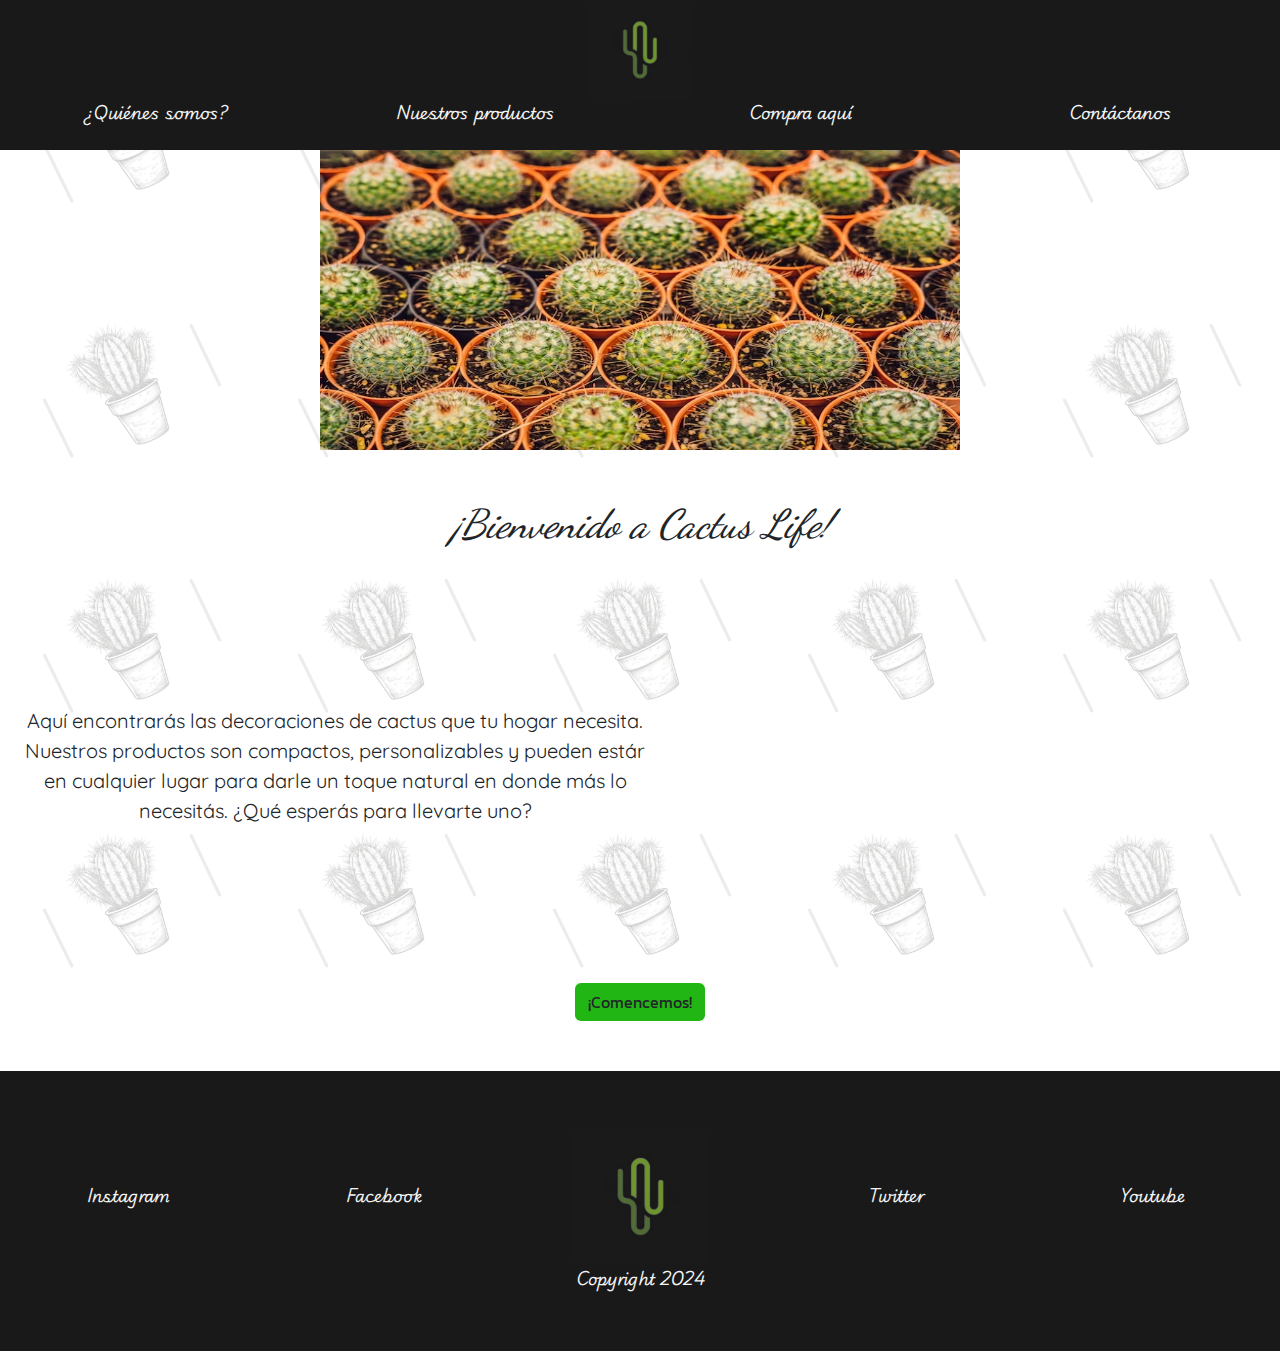
<file: index.html>
<!DOCTYPE html>
<html lang="en">

<head>
    <meta charset="UTF-8">
    <meta name="viewport" content="width=device-width, initial-scale=1.0">
    <!-- meta etiquetas -->
    <meta name="description"
        content="Descubre la mejor selección de cactus en nuestra tienda online. Variedad de especies, tamaños y consejos de cuidado para tu hogar o jardín. ¡Compra ahora y disfruta de la belleza única de los cactus!">
    <meta name="keywords"
        content="cactus, plantas suculentas, tienda de cactus, jardinería, decoración con cactus, suculentas, cactus de interior">
    <link href="https://cdn.jsdelivr.net/npm/bootstrap@5.3.3/dist/css/bootstrap.min.css" rel="stylesheet"
        integrity="sha384-QWTKZyjpPEjISv5WaRU9OFeRpok6YctnYmDr5pNlyT2bRjXh0JMhjY6hW+ALEwIH" crossorigin="anonymous">
    <!-- fuentes google fonts -->
    <link rel="preconnect" href="https://fonts.googleapis.com">
    <link rel="preconnect" href="https://fonts.gstatic.com" crossorigin>
    <link href="https://fonts.googleapis.com/css2?family=Dancing+Script:wght@400..700&display=swap" rel="stylesheet">

    <link rel="preconnect" href="https://fonts.googleapis.com">
    <link rel="preconnect" href="https://fonts.gstatic.com" crossorigin>
    <link
        href="https://fonts.googleapis.com/css2?family=Dancing+Script:wght@400..700&family=Quicksand:wght@300..700&display=swap"
        rel="stylesheet">

    <link rel="preconnect" href="https://fonts.googleapis.com">
    <link rel="preconnect" href="https://fonts.gstatic.com" crossorigin>
    <link
        href="https://fonts.googleapis.com/css2?family=Dancing+Script:wght@400..700&family=Kanit:ital,wght@0,100;0,200;0,300;0,400;0,500;0,600;0,700;0,800;0,900;1,100;1,200;1,300;1,400;1,500;1,600;1,700;1,800;1,900&family=Quicksand:wght@300..700&family=Teko:wght@300..700&display=swap"
        rel="stylesheet">

    <link rel="preconnect" href="https://fonts.googleapis.com">
    <link rel="preconnect" href="https://fonts.gstatic.com" crossorigin>
    <link href="https://fonts.googleapis.com/css2?family=Playwrite+IS:wght@100..400&display=swap" rel="stylesheet">

    <!---->
    <link rel="stylesheet" href="./CSS/styles.css">
    <link rel="shortcut icon" href="./media/favicon-cactus-logo.ico" type="image/x-icon">
    <title>Cactus Life</title>
</head>

<body>

    <header>

        <div class="nav-logo-container">
            <img src="./media/cactus-logo.jpg" alt="cactus logo">
        </div>

        <nav>

            <div class="nav-order">

                <div class="nav-mobile">

                    <div class="link-container">
                        <a class="link" href="./pages/quienes-somos.html">¿Quiénes somos?</a>
                    </div>

                    <div class="link-container">
                        <a class="link" href="./pages/nuestros-productos.html">Nuestros productos</a>
                    </div>

                </div>

                <div class="nav-mobile">

                    <div class="link-container">
                        <a class="link" href="./pages/comprar.html">Compra aquí</a>
                    </div>

                    <div class="link-container">
                        <a class="link" href="./pages/asistencia.html">Contáctanos</a>
                    </div>

                </div>

            </div>

        </nav>

    </header>

    <main>

        <div class="imagen-titulo-contenedor">
            <img class="imagen-titulo" src="./media/cactus-background.jpg" alt="Varias macetas de cactus pequeños">
        </div>

        <h1 class="title">
            ¡Bienvenido a Cactus Life!
        </h1>

        <section class="page-1-order">

            <div class="text-with-media">
                Aquí encontrarás las decoraciones de cactus que tu hogar necesita. Nuestros productos son compactos,
                personalizables y pueden estár en cualquier lugar para darle un toque natural en donde más lo necesitás.
                ¿Qué esperás para llevarte uno?
            </div>

            <iframe class="videos" width="560" height="315"
                src="https://www.youtube.com/embed/GvUPfa5ovFM?si=stp1wvCnSsqWJQJ_" title="YouTube video player"
                frameborder="0"
                allow="accelerometer; autoplay; clipboard-write; encrypted-media; gyroscope; picture-in-picture; web-share"
                referrerpolicy="strict-origin-when-cross-origin" allowfullscreen></iframe>

        </section>

        <div class="button">
            <a href="./pages/quienes-somos.html">
                <button type="submit" class="btn color-boton">¡Comencemos!</button>
            </a>
        </div>

    </main>

    <footer>

        <div class="footer-order">

            <div class="footer-item-1">
                <a class="link" href="https://www.instagram.com/accounts/login/">Instagram</a>
            </div>

            <div class="footer-item-2">
                <a class="link" href="https://www.facebook.com/login/">Facebook</a>
            </div>

            <div class="footer-item-3">
                <img class="footer-image" src="./media/cactus-logo.jpg" alt="cactus logo">
            </div>

            <div class="footer-item-4">
                <a class="link" href="https://twitter.com/">Twitter</a>
            </div>

            <div class="footer-item-5">
                <a class="link" href="https://www.youtube.com/">Youtube</a>
            </div>

            <div class="footer-text-container">
                <p class="footer-text">Copyright 2024</p>
            </div>

        </div>

    </footer>

    <script src="https://cdn.jsdelivr.net/npm/bootstrap@5.3.3/dist/js/bootstrap.bundle.min.js"
        integrity="sha384-YvpcrYf0tY3lHB60NNkmXc5s9fDVZLESaAA55NDzOxhy9GkcIdslK1eN7N6jIeHz"
        crossorigin="anonymous"></script>
</body>

</html>
</file>
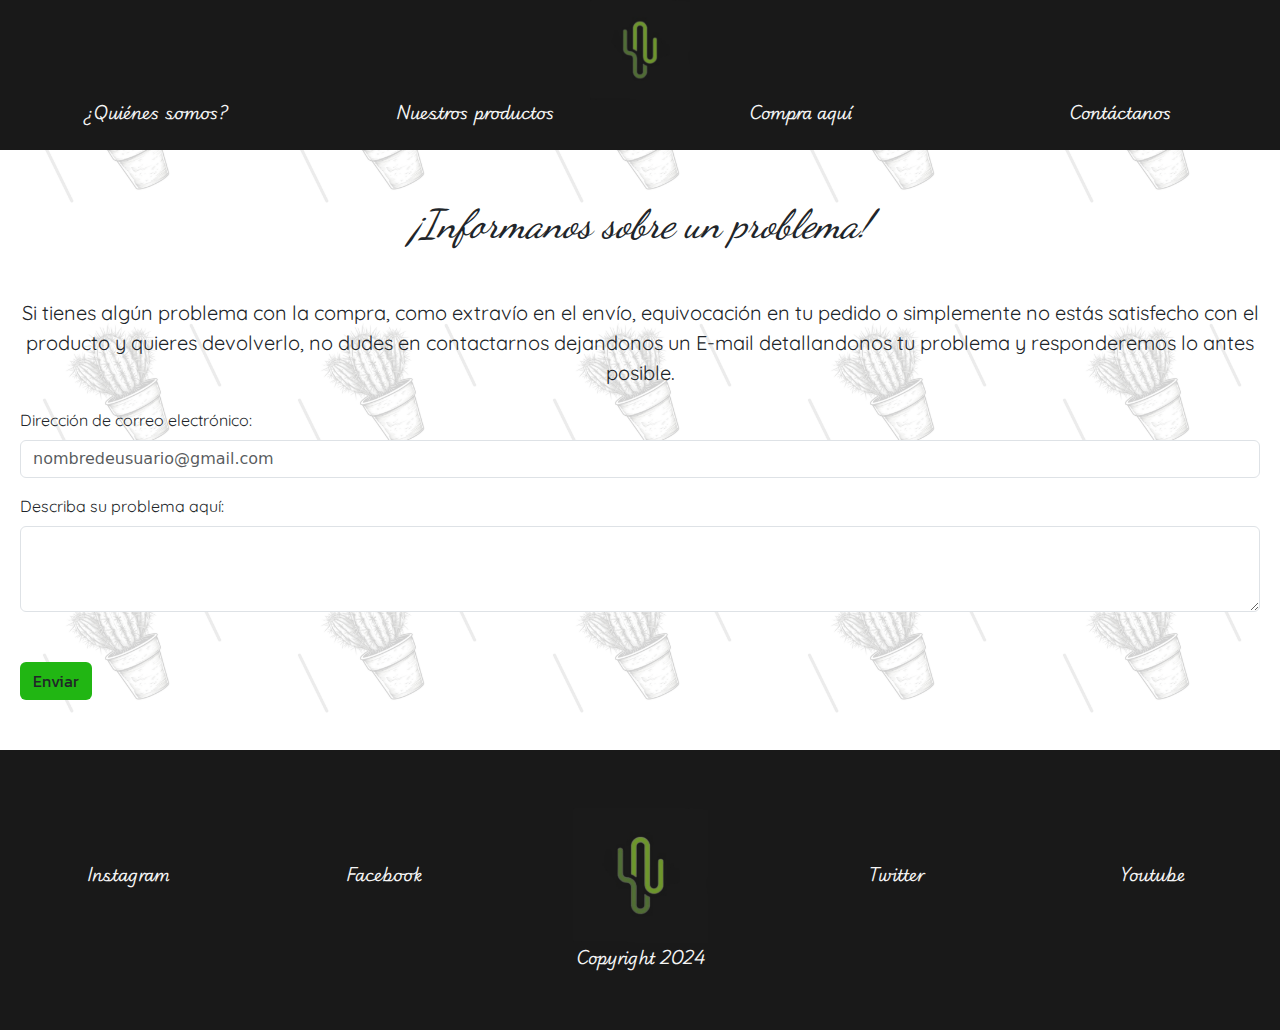
<file: pages/asistencia.html>
<!DOCTYPE html>
<html lang="en">

<head>
    <meta charset="UTF-8">
    <meta name="viewport" content="width=device-width, initial-scale=1.0">
    <!-- meta etiquetas -->
    <meta name="description"
        content="Encuentra aquí la asistencia que necesitas para resolver problemas relacionados con tus compras. Nuestro equipo está listo para ayudarte a solucionar cualquier inconveniente que puedas tener. Obtén soporte rápido y eficiente para asegurarte de tener una experiencia de compra excelente.">
    <meta name="keywords"
        content="asistencia al cliente, soporte de ventas, comunicación con vendedores, resolver problemas de compra, atención al cliente en línea, ayuda para usuarios, servicio postventa, solución de problemas de compra">
    <link href="https://cdn.jsdelivr.net/npm/bootstrap@5.3.3/dist/css/bootstrap.min.css" rel="stylesheet"
        integrity="sha384-QWTKZyjpPEjISv5WaRU9OFeRpok6YctnYmDr5pNlyT2bRjXh0JMhjY6hW+ALEwIH" crossorigin="anonymous">
    <!-- fuentes google fonts -->
    <link rel="preconnect" href="https://fonts.googleapis.com">
    <link rel="preconnect" href="https://fonts.gstatic.com" crossorigin>
    <link href="https://fonts.googleapis.com/css2?family=Dancing+Script:wght@400..700&display=swap" rel="stylesheet">

    <link rel="preconnect" href="https://fonts.googleapis.com">
    <link rel="preconnect" href="https://fonts.gstatic.com" crossorigin>
    <link
        href="https://fonts.googleapis.com/css2?family=Dancing+Script:wght@400..700&family=Quicksand:wght@300..700&display=swap"
        rel="stylesheet">

    <link rel="preconnect" href="https://fonts.googleapis.com">
    <link rel="preconnect" href="https://fonts.gstatic.com" crossorigin>
    <link
        href="https://fonts.googleapis.com/css2?family=Dancing+Script:wght@400..700&family=Kanit:ital,wght@0,100;0,200;0,300;0,400;0,500;0,600;0,700;0,800;0,900;1,100;1,200;1,300;1,400;1,500;1,600;1,700;1,800;1,900&family=Quicksand:wght@300..700&family=Teko:wght@300..700&display=swap"
        rel="stylesheet">
    <link rel="preconnect" href="https://fonts.googleapis.com">
    <link rel="preconnect" href="https://fonts.gstatic.com" crossorigin>
    <link href="https://fonts.googleapis.com/css2?family=Playwrite+IS:wght@100..400&display=swap" rel="stylesheet">

    <!---->
    <link rel="stylesheet" href="../CSS/styles.css">
    <link rel="shortcut icon" href="../media/favicon-cactus-logo.ico" type="image/x-icon">
    <title>Cactus Life | Contáctanos</title>
</head>

<body>

    <header>

        <div class="nav-logo-container">
            <a href="../index.html">
                <img class="nav-logo" src="../media/cactus-logo.jpg" alt="cactus logo">
            </a>
        </div>

        <nav>

            <div class="nav-order">

                <div class="nav-mobile">

                    <div class="link-container">
                        <a class="link" href="./quienes-somos.html">¿Quiénes somos?</a>
                    </div>

                    <div class="link-container">
                        <a class="link" href="./nuestros-productos.html">Nuestros productos</a>
                    </div>

                </div>

                <div class="nav-mobile">

                    <div class="link-container">
                        <a class="link" href="./comprar.html">Compra aquí</a>
                    </div>

                    <div class="link-container">
                        <a class="link" href="#">Contáctanos</a>
                    </div>

                </div>

            </div>

        </nav>

    </header>

    <main>

        <section>
            <h1 class="title">¡Informanos sobre un problema!</h1>

            <div class="texto-asistencia-contenedor">
                <p class="texto-asistencia">
                    Si tienes algún problema con la compra, como extravío en el envío, equivocación en tu pedido o
                    simplemente no estás satisfecho con el producto y quieres devolverlo, no dudes en contactarnos
                    dejandonos un E-mail detallandonos tu problema y responderemos lo antes posible.
                </p>
            </div>

            <div class="mb-3 formulario-margenes">
                <label for="exampleFormControlInput1" class="form-label texto-formulario">Dirección de correo
                    electrónico:</label>
                <input type="email" class="form-control" id="exampleFormControlInput1"
                    placeholder="nombredeusuario@gmail.com">
            </div>
            <div class="mb-3 formulario-margenes">
                <label for="exampleFormControlTextarea1" class="form-label texto-formulario">Describa su problema
                    aquí:</label>
                <textarea class="form-control" id="exampleFormControlTextarea1" rows="3"></textarea>
                <button type="submit" class="btn button color-boton">Enviar</button>
            </div>

        </section>

    </main>

    <footer>

        <div class="footer-order">

            <div class="footer-item-1">
                <a class="link" href="https://www.instagram.com/accounts/login/">Instagram</a>
            </div>

            <div class="footer-item-2">
                <a class="link" href="https://www.facebook.com/login/">Facebook</a>
            </div>

            <div class="footer-item-3">
                <img class="footer-image" src="../media/cactus-logo.jpg" alt="cactus logo">
            </div>

            <div class="footer-item-4">
                <a class="link" href="https://twitter.com/">Twitter</a>
            </div>

            <div class="footer-item-5">
                <a class="link" href="https://www.youtube.com/">Youtube</a>
            </div>

            <div class="footer-text-container">
                <p class="footer-text">Copyright 2024</p>
            </div>

        </div>

    </footer>

    <script src="https://cdn.jsdelivr.net/npm/bootstrap@5.3.3/dist/js/bootstrap.bundle.min.js"
        integrity="sha384-YvpcrYf0tY3lHB60NNkmXc5s9fDVZLESaAA55NDzOxhy9GkcIdslK1eN7N6jIeHz"
        crossorigin="anonymous"></script>
</body>

</html>
</file>
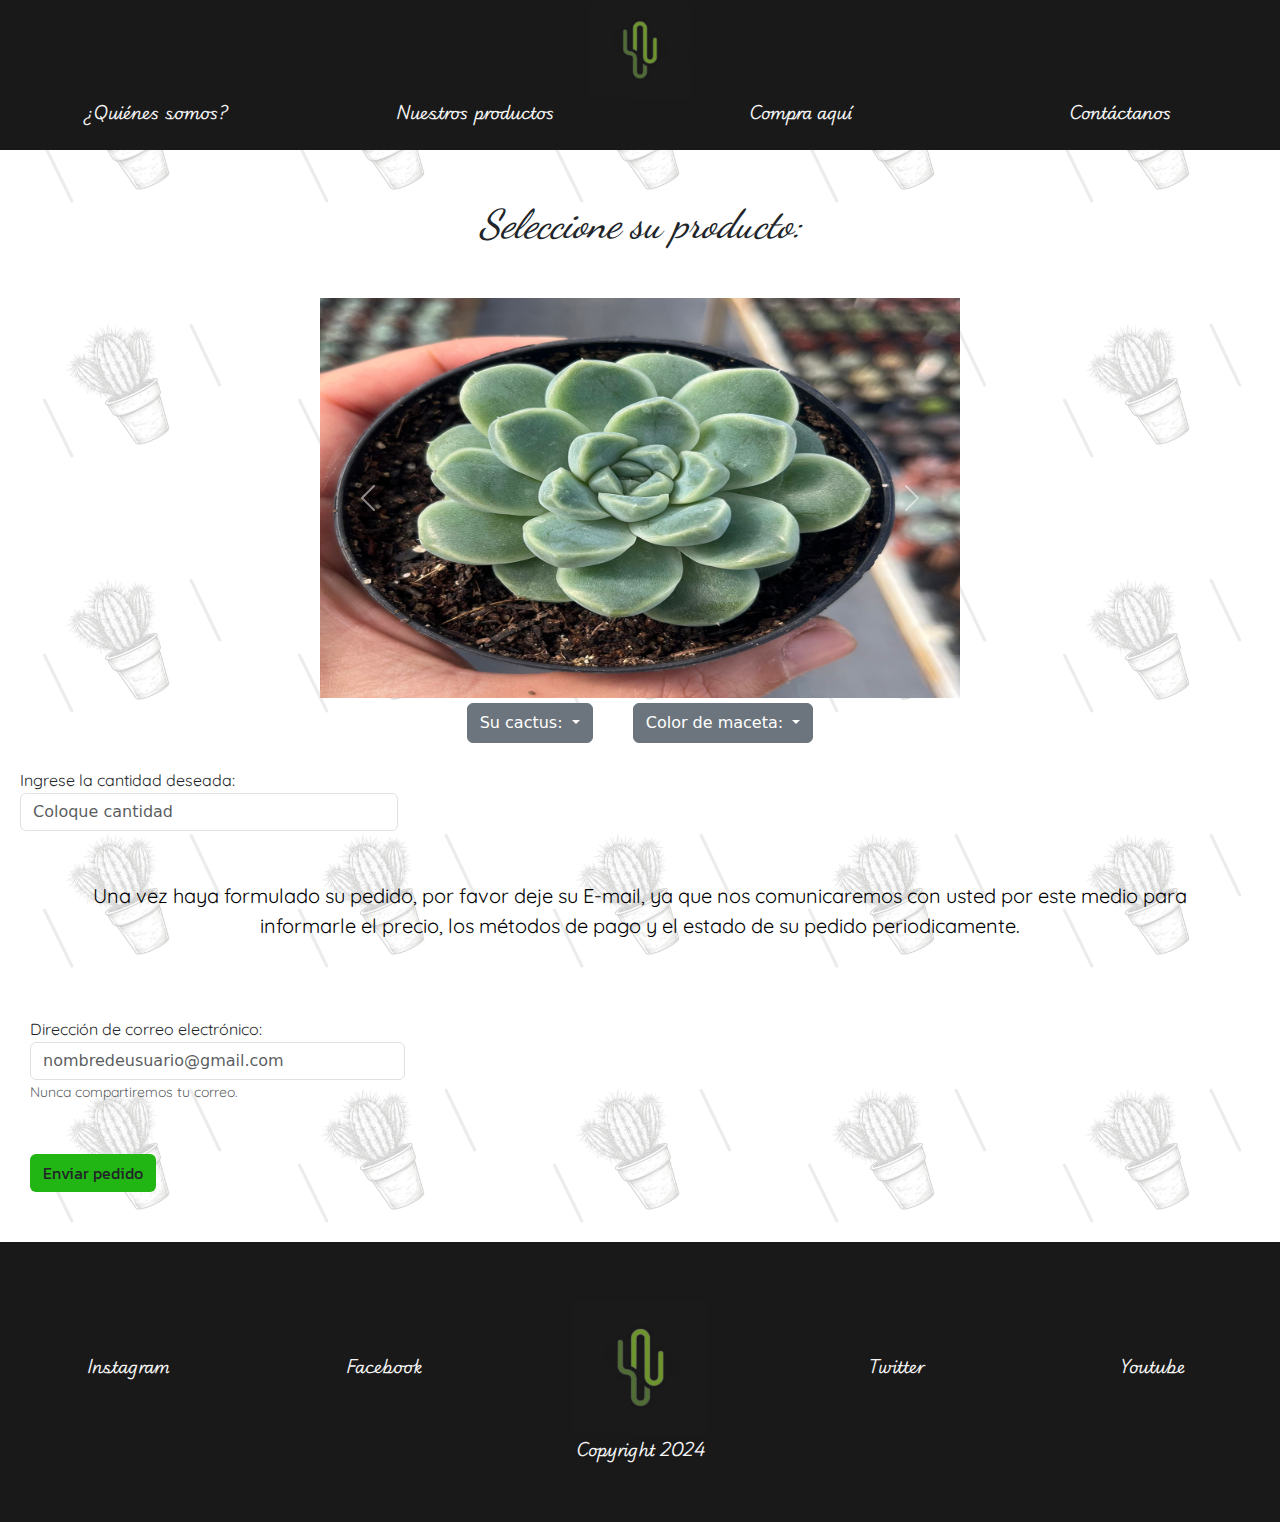
<file: pages/comprar.html>
<!DOCTYPE html>
<html lang="en">

<head>
  <meta charset="UTF-8">
  <meta name="viewport" content="width=device-width, initial-scale=1.0">
  <!-- meta etiquetas -->
  <meta name="description"
    content="Descubre nuestra tienda online especializada en la venta de cactus. Explora nuestra selección de cactus de interior disponibles para comprar. Encuentra el cactus perfecto para tu espacio y aprende cómo cuidarlo adecuadamente para tu hogar o jardín.">
  <meta name="keywords"
    content="comprar cactus, cactus en venta, comprar cactus online, variedades de cactus, cactus decorativos, cactus de interior">
  <link href="https://cdn.jsdelivr.net/npm/bootstrap@5.3.3/dist/css/bootstrap.min.css" rel="stylesheet"
    integrity="sha384-QWTKZyjpPEjISv5WaRU9OFeRpok6YctnYmDr5pNlyT2bRjXh0JMhjY6hW+ALEwIH" crossorigin="anonymous">
  <!-- fuentes google fonts -->
  <link rel="preconnect" href="https://fonts.googleapis.com">
  <link rel="preconnect" href="https://fonts.gstatic.com" crossorigin>
  <link href="https://fonts.googleapis.com/css2?family=Dancing+Script:wght@400..700&display=swap" rel="stylesheet">

  <link rel="preconnect" href="https://fonts.googleapis.com">
  <link rel="preconnect" href="https://fonts.gstatic.com" crossorigin>
  <link
    href="https://fonts.googleapis.com/css2?family=Dancing+Script:wght@400..700&family=Quicksand:wght@300..700&display=swap"
    rel="stylesheet">

  <link rel="preconnect" href="https://fonts.googleapis.com">
  <link rel="preconnect" href="https://fonts.gstatic.com" crossorigin>
  <link
    href="https://fonts.googleapis.com/css2?family=Dancing+Script:wght@400..700&family=Kanit:ital,wght@0,100;0,200;0,300;0,400;0,500;0,600;0,700;0,800;0,900;1,100;1,200;1,300;1,400;1,500;1,600;1,700;1,800;1,900&family=Quicksand:wght@300..700&family=Teko:wght@300..700&display=swap"
    rel="stylesheet">
  <link rel="preconnect" href="https://fonts.googleapis.com">
  <link rel="preconnect" href="https://fonts.gstatic.com" crossorigin>
  <link href="https://fonts.googleapis.com/css2?family=Playwrite+IS:wght@100..400&display=swap" rel="stylesheet">

  <!---->
  <link rel="stylesheet" href="../CSS/styles.css">
  <link rel="shortcut icon" href="../media/favicon-cactus-logo.ico" type="image/x-icon">
  <title>Cactus Life | ¡Compra aquí!</title>
</head>

<body>

  <header>

    <div class="nav-logo-container">
      <a href="../index.html">
        <img class="nav-logo" src="../media/cactus-logo.jpg" alt="cactus logo">
      </a>
    </div>

    <nav>

      <div class="nav-order">

        <div class="nav-mobile">

          <div class="link-container">
            <a class="link" href="./quienes-somos.html">¿Quiénes somos?</a>
          </div>

          <div class="link-container">
            <a class="link" href="./nuestros-productos.html">Nuestros productos</a>
          </div>

        </div>

        <div class="nav-mobile">

          <div class="link-container">
            <a class="link" href="#">Compra aquí</a>
          </div>

          <div class="link-container">
            <a class="link" href="./asistencia.html">Contáctanos</a>
          </div>

        </div>

      </div>

    </nav>

  </header>

  <main>

    <h1 class="title">
      Seleccione su producto:
    </h1>

    <!-- carousel -->
    <div class="carousel-centro">

      <div id="carouselExample" class="carousel slide carousel-tamaño-flechas">
        <div class="carousel-inner carousel-tamaño">
          <div class="carousel-item active">
            <img src="../media/venta-1.jpg" class="d-block w-100 imagen-slider" alt="Imagen de Echeveria elegans">
          </div>
          <div class="carousel-item">
            <img src="../media/venta-2.jpg" class="d-block w-100 imagen-slider" alt="Imagen de Ferocactus">
          </div>
          <div class="carousel-item">
            <img src="../media/venta-3.jpg" class="d-block w-100 imagen-slider" alt="Imagen de Lophophora diffusa">
          </div>
          <div class="carousel-item">
            <img src="../media/venta-4.jpg" class="d-block w-100 imagen-slider" alt="Imagen de Schlumbergera truncata">
          </div>
          <div class="carousel-item">
            <img src="../media/venta-5.jpg" class="d-block w-100 imagen-slider" alt="Imagen de Astrophytum">
          </div>
        </div>
        <button class="carousel-control-prev" type="button" data-bs-target="#carouselExample" data-bs-slide="prev">
          <span class="carousel-control-prev-icon" aria-hidden="true"></span>
          <span class="visually-hidden">Previous</span>
        </button>
        <button class="carousel-control-next" type="button" data-bs-target="#carouselExample" data-bs-slide="next">
          <span class="carousel-control-next-icon" aria-hidden="true"></span>
          <span class="visually-hidden">Next</span>
        </button>
      </div>
    </div>
    <!-- -->

    <!-- Botones dropdown -->
    <div class="contenedor-botones">

      <div class="dropdown carousel-boton">
        <button class="btn btn-secondary dropdown-toggle tamaño-botones" type="button" data-bs-toggle="dropdown"
          aria-expanded="false">
          Su cactus:
        </button>
        <ul class="dropdown-menu">
          <li><a class="dropdown-item" href="#">Echeveria elegans</a></li>
          <li><a class="dropdown-item" href="#">Ferocactus</a></li>
          <li><a class="dropdown-item" href="#">Lophophora diffusa</a></li>
          <li><a class="dropdown-item" href="#">Schlumbergera truncata</a></li>
          <li><a class="dropdown-item" href="#">Astrophytum</a></li>
        </ul>
      </div>

      <div class="dropdown carousel-boton">
        <button class="btn btn-secondary dropdown-toggle tamaño-botones" type="button" data-bs-toggle="dropdown"
          aria-expanded="false">
          Color de maceta:
        </button>
        <ul class="dropdown-menu">
          <li><a class="dropdown-item" href="#">Azul</a></li>
          <li><a class="dropdown-item" href="#">Violeta</a></li>
          <li><a class="dropdown-item" href="#">Rojo</a></li>
          <li><a class="dropdown-item" href="#">Naranja</a></li>
          <li><a class="dropdown-item" href="#">Amarillo</a></li>
          <li><a class="dropdown-item" href="#">Negro</a></li>
          <li><a class="dropdown-item" href="#">Blanco</a></li>
        </ul>
      </div>

    </div>
    <!---->

    <!-- colocar un texto, y una entrada de texto para indicar cantidad de productos-->

    <form class="formulario-contenedor">
      <div class="form-group">
        <label for="formGroupExampleInput" class="texto-formulario">Ingrese la cantidad deseada:</label>
        <input type="number" class="form-control formulario-entrada" id="formGroupExampleInput"
          placeholder="Coloque cantidad">
      </div>
    </form>

    <!-- texto para decirle al cliente que nos deje su email y se usará para la comunicación-->
    <div class="text-alone-container">
      <p class="text-alone">
        Una vez haya formulado su pedido, por favor deje su E-mail, ya que nos comunicaremos con usted por este medio
        para informarle el precio, los métodos de pago y el estado de su pedido periodicamente.
      </p>
    </div>

    <!-- entrada de texto para poner email y ponerle un boton de enviar-->
    <form class="formulario-email-contenedor">
      <div class="form-group">
        <label class="texto-formulario" for="exampleInputEmail1">Dirección de correo electrónico:</label>
        <input type="email" class="form-control formulario-entrada" id="exampleInputEmail1" aria-describedby="emailHelp"
          placeholder="nombredeusuario@gmail.com">
        <small id="emailHelp" class="form-text text-muted texto-formulario">Nunca compartiremos tu correo.</small>
      </div>
      <button type="submit" class="btn button color-boton">Enviar pedido</button>
    </form>

  </main>

  <footer>

    <div class="footer-order">

      <div class="footer-item-1">
        <a class="link" href="https://www.instagram.com/accounts/login/">Instagram</a>
      </div>

      <div class="footer-item-2">
        <a class="link" href="https://www.facebook.com/login/">Facebook</a>
      </div>

      <div class="footer-item-3">
        <img class="footer-image" src="../media/cactus-logo.jpg" alt="cactus logo">
      </div>

      <div class="footer-item-4">
        <a class="link" href="https://twitter.com/">Twitter</a>
      </div>

      <div class="footer-item-5">
        <a class="link" href="https://www.youtube.com/">Youtube</a>
      </div>

      <div class="footer-text-container">
        <p class="footer-text">Copyright 2024</p>
      </div>

    </div>

  </footer>

  <script src="https://cdn.jsdelivr.net/npm/bootstrap@5.3.3/dist/js/bootstrap.bundle.min.js"
    integrity="sha384-YvpcrYf0tY3lHB60NNkmXc5s9fDVZLESaAA55NDzOxhy9GkcIdslK1eN7N6jIeHz"
    crossorigin="anonymous"></script>

</body>

</html>
</file>
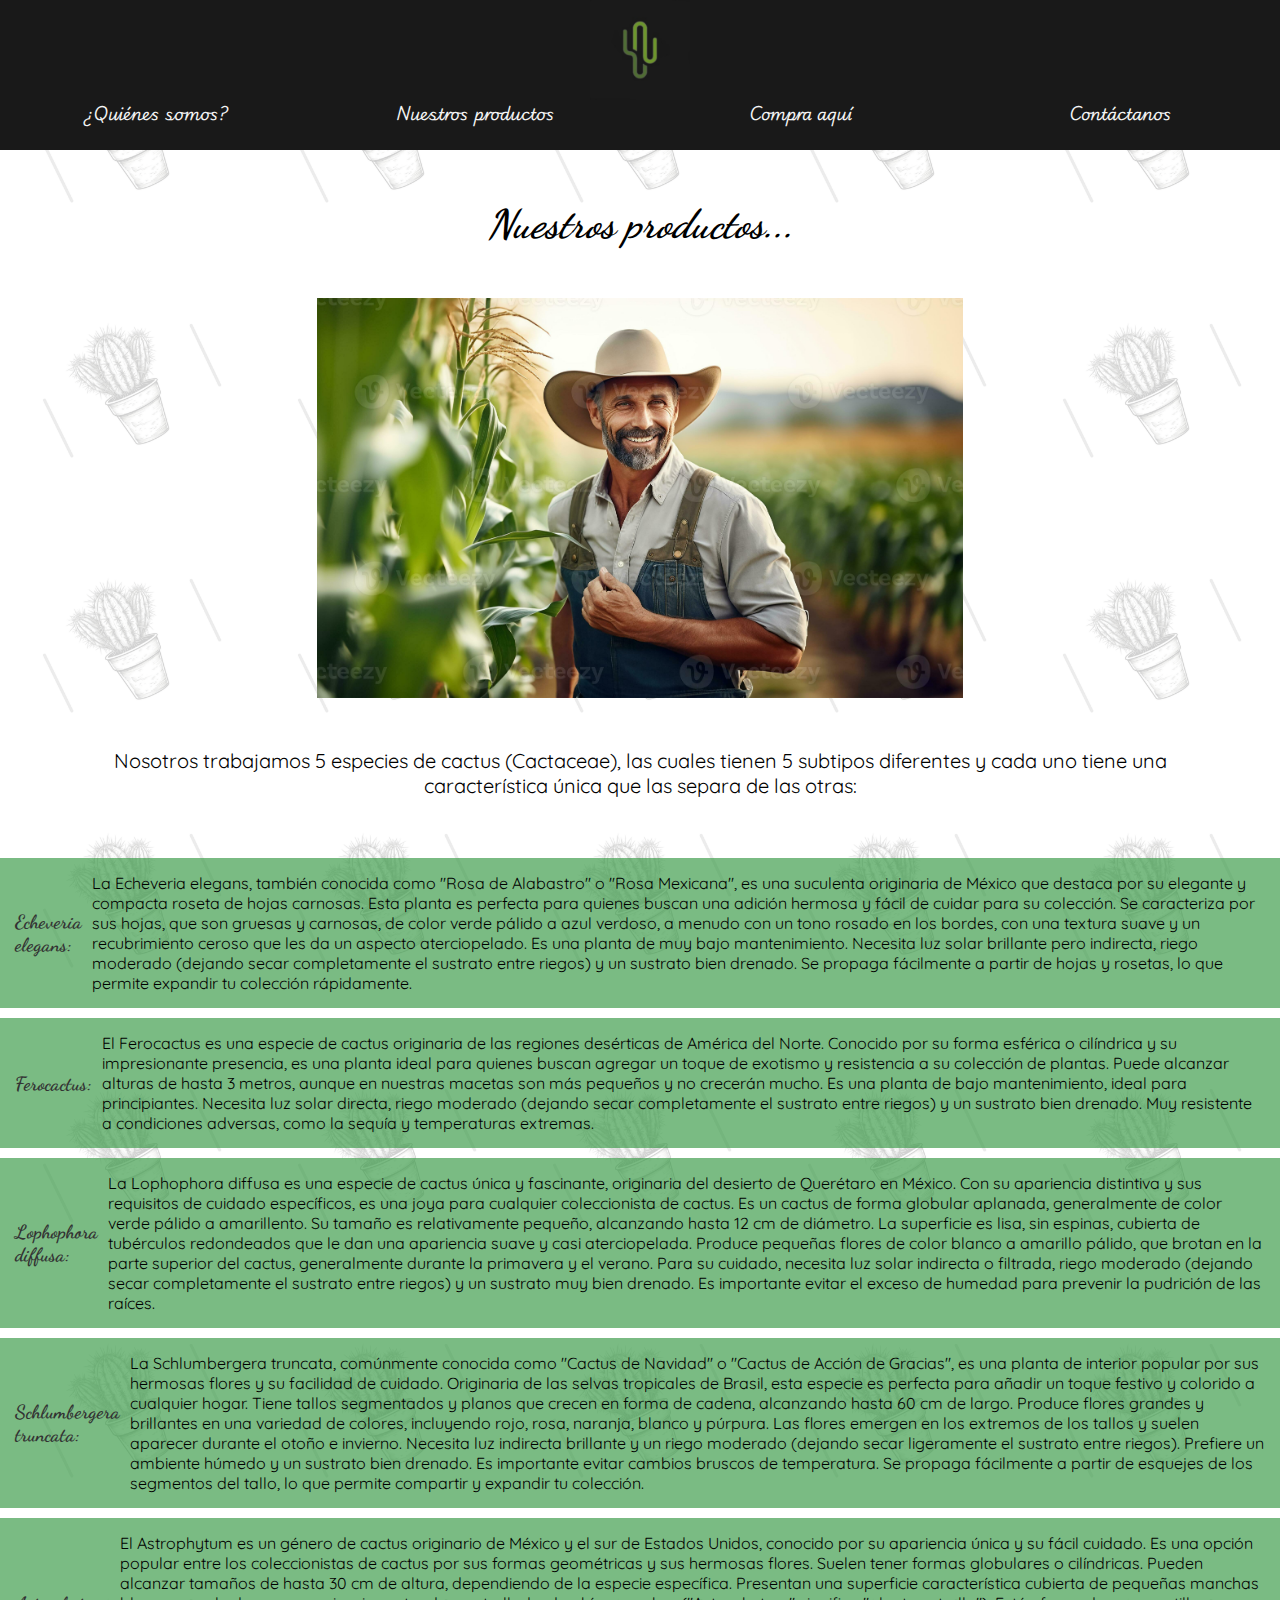
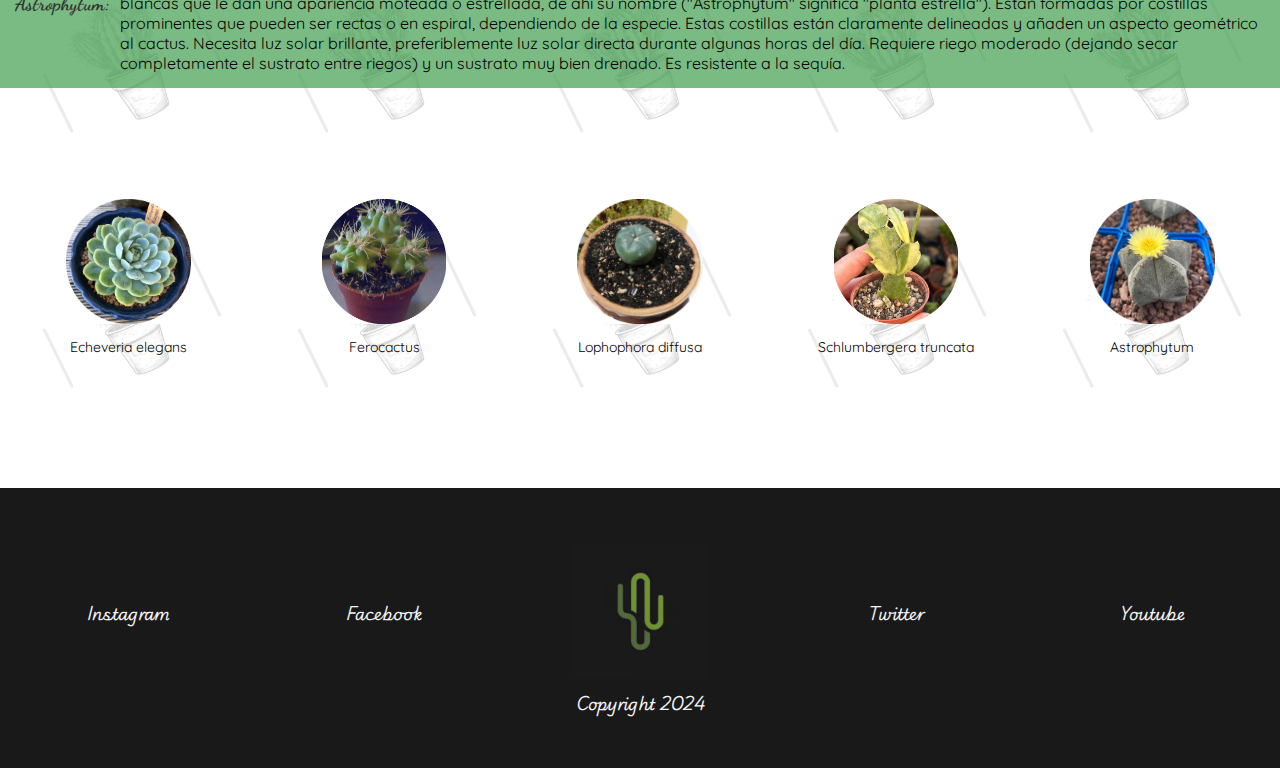
<file: pages/nuestros-productos.html>
<!DOCTYPE html>
<html lang="en">

<head>
    <meta charset="UTF-8">
    <meta name="viewport" content="width=device-width, initial-scale=1.0">
    <!-- meta etiquetas -->
    <meta name="description"
        content="Explora nuestra selección de cactus y suculentas. Encuentra el cactus perfecto para tu hogar o jardín con variedades de cactus y suculentas para interior. Descubre cómo cuidarlos y embellecer tu espacio con estas plantas únicas y fáciles de mantener.">
    <meta name="keywords"
        content="cactus, plantas suculentas, cuidado de cactus, características de cactus, variedades de cactus, cactus de interior, consejos de cuidado de cactus, jardinería de cactus">
    <!-- fuentes google fonts -->
    <link rel="preconnect" href="https://fonts.googleapis.com">
    <link rel="preconnect" href="https://fonts.gstatic.com" crossorigin>
    <link href="https://fonts.googleapis.com/css2?family=Dancing+Script:wght@400..700&display=swap" rel="stylesheet">

    <link rel="preconnect" href="https://fonts.googleapis.com">
    <link rel="preconnect" href="https://fonts.gstatic.com" crossorigin>
    <link
        href="https://fonts.googleapis.com/css2?family=Dancing+Script:wght@400..700&family=Quicksand:wght@300..700&display=swap"
        rel="stylesheet">

    <link rel="preconnect" href="https://fonts.googleapis.com">
    <link rel="preconnect" href="https://fonts.gstatic.com" crossorigin>
    <link
        href="https://fonts.googleapis.com/css2?family=Dancing+Script:wght@400..700&family=Kanit:ital,wght@0,100;0,200;0,300;0,400;0,500;0,600;0,700;0,800;0,900;1,100;1,200;1,300;1,400;1,500;1,600;1,700;1,800;1,900&family=Quicksand:wght@300..700&family=Teko:wght@300..700&display=swap"
        rel="stylesheet">
    <link rel="preconnect" href="https://fonts.googleapis.com">
    <link rel="preconnect" href="https://fonts.gstatic.com" crossorigin>
    <link href="https://fonts.googleapis.com/css2?family=Playwrite+IS:wght@100..400&display=swap" rel="stylesheet">

    <!---->
    <link rel="stylesheet" href="../CSS/styles.css">
    <link rel="shortcut icon" href="../media/favicon-cactus-logo.ico" type="image/x-icon">
    <title>Cactus Life | Nuestros productos</title>
</head>

<body>

    <header>

        <div class="nav-logo-container">
            <a href="../index.html">
                <img class="nav-logo" src="../media/cactus-logo.jpg" alt="cactus logo">
            </a>
        </div>

        <nav>

            <div class="nav-order">

                <div class="nav-mobile">

                    <div class="link-container">
                        <a class="link" href="./quienes-somos.html">¿Quiénes somos?</a>
                    </div>

                    <div class="link-container">
                        <a class="link" href="#">Nuestros productos</a>
                    </div>

                </div>

                <div class="nav-mobile">

                    <div class="link-container">
                        <a class="link" href="./comprar.html">Compra aquí</a>
                    </div>

                    <div class="link-container">
                        <a class="link" href="./asistencia.html">Contáctanos</a>
                    </div>

                </div>

            </div>

        </nav>

    </header>

    <main>

        <section>
            <h1 class="titulo-nuestros-productos">
                Nuestros productos...
            </h1>

            <div class="imagen-contenido-contenedor">
                <img class="imagen-contenido" src="../media/granjero-presentando.jpg" alt="granjero presentando">
            </div>

            <div class="text-alone-container">
                <p class="text-alone">
                    Nosotros trabajamos 5 especies de cactus (Cactaceae), las cuales tienen 5 subtipos diferentes y cada
                    uno tiene una característica única que las separa de las otras:
                </p>
            </div>

            <!-- lista desordenada con descripciones de los cactus -->
            <div>
                <ul class="descripciones-contenedor">
                    <li>
                        <span class="titulo-descripcion">Echeveria elegans:</span>
                        <span class="descripcion-especie">La Echeveria elegans, también conocida como "Rosa de
                            Alabastro" o "Rosa Mexicana", es una suculenta originaria de México que destaca por su
                            elegante y compacta roseta de hojas carnosas. Esta planta es perfecta para quienes buscan
                            una adición hermosa y fácil de cuidar para su colección. Se caracteriza por sus hojas, que
                            son gruesas y carnosas, de color verde pálido a azul verdoso, a menudo con un tono rosado en
                            los bordes, con una textura suave y un recubrimiento ceroso que les da un aspecto
                            aterciopelado. Es una planta de muy bajo mantenimiento. Necesita luz solar brillante pero
                            indirecta, riego moderado (dejando secar completamente el sustrato entre riegos) y un
                            sustrato bien drenado. Se propaga fácilmente a partir de hojas y rosetas, lo que permite
                            expandir tu colección rápidamente.</span>
                    </li>

                    <li>
                        <span class="titulo-descripcion">Ferocactus:</span>
                        <span class="descripcion-especie">El Ferocactus es una especie de cactus originaria de las
                            regiones desérticas de América del Norte. Conocido por su forma esférica o cilíndrica y su
                            impresionante presencia, es una planta ideal para quienes buscan agregar un toque de
                            exotismo y resistencia a su colección de plantas. Puede alcanzar alturas de hasta 3 metros,
                            aunque en nuestras macetas son más pequeños y no crecerán mucho. Es una planta de bajo
                            mantenimiento, ideal para principiantes. Necesita luz solar directa, riego moderado (dejando
                            secar completamente el sustrato entre riegos) y un sustrato bien drenado. Muy resistente a
                            condiciones adversas, como la sequía y temperaturas extremas.</span>
                    </li>

                    <li>
                        <span class="titulo-descripcion">Lophophora diffusa:</span>
                        <span class="descripcion-especie">La Lophophora diffusa es una especie de cactus única y
                            fascinante, originaria del desierto de Querétaro en México. Con su apariencia distintiva y
                            sus requisitos de cuidado específicos, es una joya para cualquier coleccionista de cactus.
                            Es un cactus de forma globular aplanada, generalmente de color verde pálido a amarillento.
                            Su tamaño es relativamente pequeño, alcanzando hasta 12 cm de diámetro. La superficie es
                            lisa, sin espinas, cubierta de tubérculos redondeados que le dan una apariencia suave y casi
                            aterciopelada. Produce pequeñas flores de color blanco a amarillo pálido, que brotan en la
                            parte superior del cactus, generalmente durante la primavera y el verano. Para su cuidado,
                            necesita luz solar indirecta o filtrada, riego moderado (dejando secar completamente el
                            sustrato entre riegos) y un sustrato muy bien drenado. Es importante evitar el exceso de
                            humedad para prevenir la pudrición de las raíces.
                        </span>
                    </li>

                    <li>
                        <span class="titulo-descripcion">Schlumbergera truncata:</span>
                        <span class="descripcion-especie">La Schlumbergera truncata, comúnmente conocida como "Cactus de
                            Navidad" o "Cactus de Acción de Gracias", es una planta de interior popular por sus hermosas
                            flores y su facilidad de cuidado. Originaria de las selvas tropicales de Brasil, esta
                            especie es perfecta para añadir un toque festivo y colorido a cualquier hogar. Tiene tallos
                            segmentados y planos que crecen en forma de cadena, alcanzando hasta 60 cm de largo. Produce
                            flores grandes y brillantes en una variedad de colores, incluyendo rojo, rosa, naranja,
                            blanco y púrpura. Las flores emergen en los extremos de los tallos y suelen aparecer durante
                            el otoño e invierno. Necesita luz indirecta brillante y un riego moderado (dejando secar
                            ligeramente el sustrato entre riegos). Prefiere un ambiente húmedo y un sustrato bien
                            drenado. Es importante evitar cambios bruscos de temperatura. Se propaga fácilmente a partir
                            de esquejes de los segmentos del tallo, lo que permite compartir y expandir tu
                            colección.</span>
                    </li>

                    <li>
                        <span class="titulo-descripcion">Astrophytum:</span>
                        <span class="descripcion-especie">El Astrophytum es un género de cactus originario de México y
                            el sur de Estados Unidos, conocido por su apariencia única y su fácil cuidado. Es una opción
                            popular entre los coleccionistas de cactus por sus formas geométricas y sus hermosas flores.
                            Suelen tener formas globulares o cilíndricas. Pueden alcanzar tamaños de hasta 30 cm de
                            altura, dependiendo de la especie específica. Presentan una superficie característica
                            cubierta de pequeñas manchas blancas que le dan una apariencia moteada o estrellada, de ahí
                            su nombre ("Astrophytum" significa "planta estrella"). Están formadas por costillas
                            prominentes que pueden ser rectas o en espiral, dependiendo de la especie. Estas costillas
                            están claramente delineadas y añaden un aspecto geométrico al cactus. Necesita luz solar
                            brillante, preferiblemente luz solar directa durante algunas horas del día. Requiere riego
                            moderado (dejando secar completamente el sustrato entre riegos) y un sustrato muy bien
                            drenado. Es resistente a la sequía.</span>
                    </li>

                </ul>
            </div>

            <div class="iconos-contenedor">

                <div>
                    <a href="./comprar.html">
                        <img class="tamaño-icono-1" src="../media/icono1.jpg" alt="Echeveria elegans">
                    </a>
                </div>

                <div>
                    <a href="./comprar.html">
                        <img class="tamaño-icono-2" src="../media/icono2.jpg" alt="Ferocactus">
                    </a>
                </div>

                <div>
                    <a href="./comprar.html">
                        <img class="tamaño-icono-3" src="../media/icono3.jpg" alt="Lophophora diffusa">
                    </a>
                </div>

                <div>
                    <a href="./comprar.html">
                        <img class="tamaño-icono-4" src="../media/icono4.jpg" alt="Schlumbergera truncata">
                    </a>
                </div>

                <div class="contenedor-icono-5">
                    <a href="./comprar.html">
                        <img class="tamaño-icono-5" src="../media/icono5.jpg" alt="Astrophytum">
                    </a>
                </div>

                <div class="texto-icono-1">
                    Echeveria elegans
                </div>

                <div class="texto-icono-2">
                    Ferocactus
                </div>

                <div class="texto-icono-3">
                    Lophophora diffusa
                </div>

                <div class="texto-icono-4">
                    Schlumbergera truncata
                </div>

                <div class="texto-icono-5">
                    Astrophytum
                </div>

            </div>

        </section>

    </main>

    <footer>

        <div class="footer-order">

            <div class="footer-item-1">
                <a class="link" href="https://www.instagram.com/accounts/login/">Instagram</a>
            </div>

            <div class="footer-item-2">
                <a class="link" href="https://www.facebook.com/login/">Facebook</a>
            </div>

            <div class="footer-item-3">
                <img class="footer-image" src="../media/cactus-logo.jpg" alt="cactus logo">
            </div>

            <div class="footer-item-4">
                <a class="link" href="https://twitter.com/">Twitter</a>
            </div>

            <div class="footer-item-5">
                <a class="link" href="https://www.youtube.com/">Youtube</a>
            </div>

            <div class="footer-text-container">
                <p class="footer-text">Copyright 2024</p>
            </div>

        </div>

    </footer>

</body>

</html>
</file>
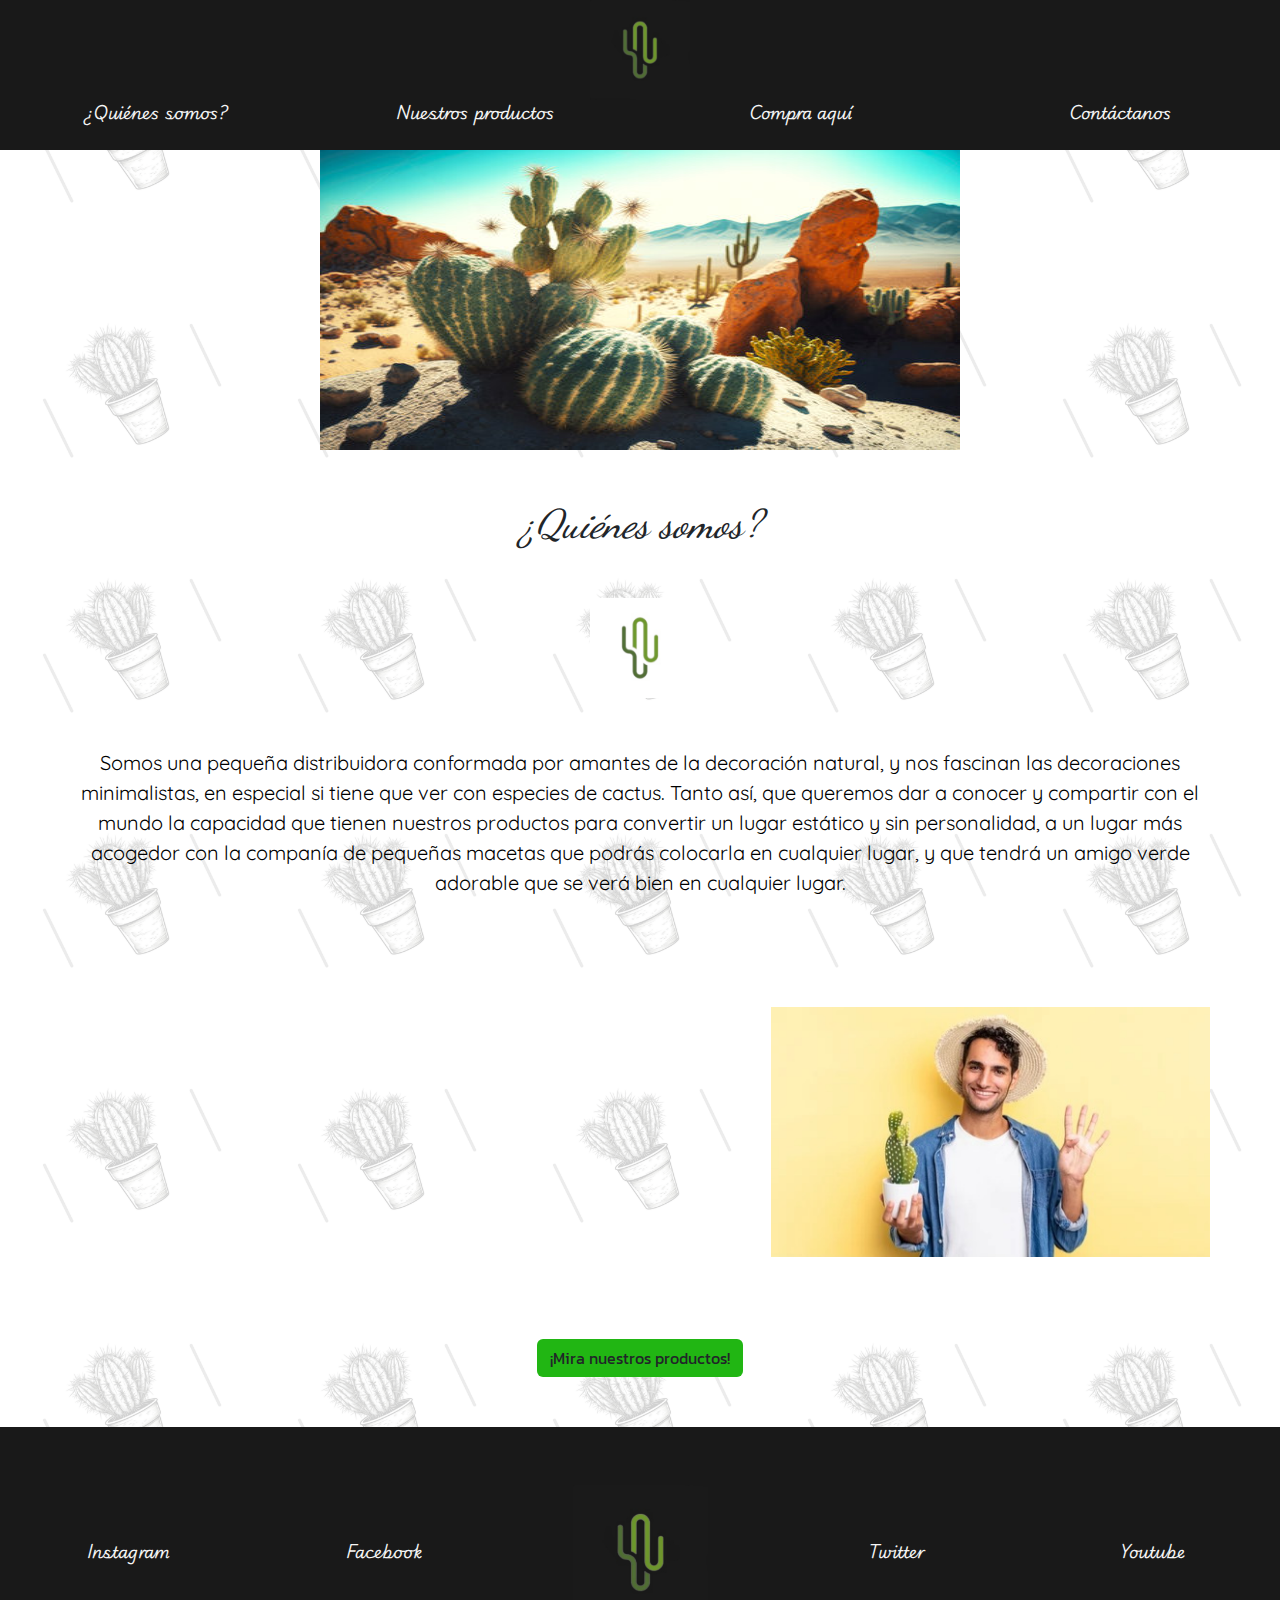
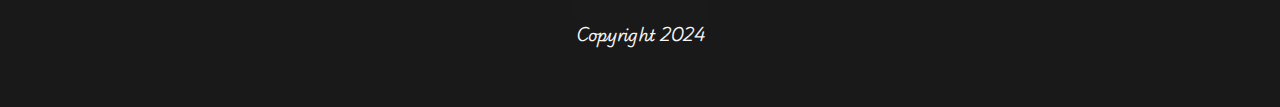
<file: pages/quienes-somos.html>
<!DOCTYPE html>
<html lang="en">

<head>
    <meta charset="UTF-8">
    <meta name="viewport" content="width=device-width, initial-scale=1.0">
    <link href="https://cdn.jsdelivr.net/npm/bootstrap@5.3.3/dist/css/bootstrap.min.css" rel="stylesheet"
        integrity="sha384-QWTKZyjpPEjISv5WaRU9OFeRpok6YctnYmDr5pNlyT2bRjXh0JMhjY6hW+ALEwIH" crossorigin="anonymous">
    <!-- meta etiquetas -->
    <meta name="description"
        content="Descubre quiénes somos y nuestro propósito. Conoce la historia y pasión de las personas detrás de nuestra página dedicada a la venta de cactus.">
    <meta name="keywords" content="sobre nosotros, quiénes somos, visión, historia, propósito, biografía, objetivo">
    <!-- fuentes google fonts -->
    <link rel="preconnect" href="https://fonts.googleapis.com">
    <link rel="preconnect" href="https://fonts.gstatic.com" crossorigin>
    <link href="https://fonts.googleapis.com/css2?family=Dancing+Script:wght@400..700&display=swap" rel="stylesheet">

    <link rel="preconnect" href="https://fonts.googleapis.com">
    <link rel="preconnect" href="https://fonts.gstatic.com" crossorigin>
    <link
        href="https://fonts.googleapis.com/css2?family=Dancing+Script:wght@400..700&family=Quicksand:wght@300..700&display=swap"
        rel="stylesheet">

    <link rel="preconnect" href="https://fonts.googleapis.com">
    <link rel="preconnect" href="https://fonts.gstatic.com" crossorigin>
    <link
        href="https://fonts.googleapis.com/css2?family=Dancing+Script:wght@400..700&family=Kanit:ital,wght@0,100;0,200;0,300;0,400;0,500;0,600;0,700;0,800;0,900;1,100;1,200;1,300;1,400;1,500;1,600;1,700;1,800;1,900&family=Quicksand:wght@300..700&family=Teko:wght@300..700&display=swap"
        rel="stylesheet">
    <link rel="preconnect" href="https://fonts.googleapis.com">
    <link rel="preconnect" href="https://fonts.gstatic.com" crossorigin>
    <link href="https://fonts.googleapis.com/css2?family=Playwrite+IS:wght@100..400&display=swap" rel="stylesheet">

    <!---->
    <link rel="stylesheet" href="../CSS/styles.css">
    <link rel="shortcut icon" href="../media/favicon-cactus-logo.ico" type="image/x-icon">
    <title>Cactus Life | ¿Quiénes somos?</title>
</head>

<body>

    <header>

        <div class="nav-logo-container">
            <a href="../index.html">
                <img class="nav-logo" src="../media/cactus-logo.jpg" alt="cactus logo">
            </a>
        </div>

        <nav>

            <div class="nav-order">

                <div class="nav-mobile">

                    <div class="link-container">
                        <a class="link" href="#">¿Quiénes somos?</a>
                    </div>

                    <div class="link-container">
                        <a class="link" href="./nuestros-productos.html">Nuestros productos</a>
                    </div>

                </div>

                <div class="nav-mobile">

                    <div class="link-container">
                        <a class="link" href="./comprar.html">Compra aquí</a>
                    </div>

                    <div class="link-container">
                        <a class="link" href="./asistencia.html">Contáctanos</a>
                    </div>

                </div>

            </div>

        </nav>

    </header>

    <main>

        <section>

            <div class="imagen-titulo-contenedor">
                <img class="imagen-titulo" src="../media/paisaje-de-cactus.jpg" alt="paisaje de cactus">
            </div>

            <h1 class="title">
                ¿Quiénes somos?
            </h1>

            <div class="logo-icono-contenedor">
                <img class="logo-icono" src="../media/cactus-logo-blanco.jpg" alt="Logo de cactus">
            </div>

            <div class="text-alone-container">
                <p class="text-alone">
                    Somos una pequeña distribuidora conformada por amantes de la decoración natural, y nos fascinan las
                    decoraciones minimalistas, en especial si tiene que ver con especies de cactus.
                    Tanto así, que queremos dar a conocer y compartir con el mundo la capacidad que tienen nuestros
                    productos para convertir un lugar estático y sin personalidad, a un lugar más acogedor con la
                    companía de pequeñas macetas que podrás colocarla en cualquier lugar, y que tendrá un amigo verde
                    adorable que se verá bien en cualquier lugar.
                </p>
            </div>

            <div class="media-1">

                <iframe width="560" height="315" src="https://www.youtube.com/embed/8r7hIPP_ENU?si=mQFMqppBXcNV6rzK"
                    title="YouTube video player" frameborder="0"
                    allow="accelerometer; autoplay; clipboard-write; encrypted-media; gyroscope; picture-in-picture; web-share"
                    referrerpolicy="strict-origin-when-cross-origin" allowfullscreen></iframe>

                <img class="imagen-media-1" src="../media/granjero-cactus.jpg" alt="granjero de cactus">

            </div>

            <div class="button">
                <a href="./nuestros-productos.html">
                    <button type="submit" class="btn color-boton">¡Mira nuestros productos!</button>
                </a>
            </div>

        </section>

    </main>

    <footer>

        <div class="footer-order">

            <div class="footer-item-1">
                <a class="link" href="https://www.instagram.com/accounts/login/">Instagram</a>
            </div>

            <div class="footer-item-2">
                <a class="link" href="https://www.facebook.com/login/">Facebook</a>
            </div>

            <div class="footer-item-3">
                <img class="footer-image" src="../media/cactus-logo.jpg" alt="cactus logo">
            </div>

            <div class="footer-item-4">
                <a class="link" href="https://twitter.com/">Twitter</a>
            </div>

            <div class="footer-item-5">
                <a class="link" href="https://www.youtube.com/">Youtube</a>
            </div>

            <div class="footer-text-container">
                <p class="footer-text">Copyright 2024</p>
            </div>

        </div>

    </footer>

    <script src="https://cdn.jsdelivr.net/npm/bootstrap@5.3.3/dist/js/bootstrap.bundle.min.js"
        integrity="sha384-YvpcrYf0tY3lHB60NNkmXc5s9fDVZLESaAA55NDzOxhy9GkcIdslK1eN7N6jIeHz"
        crossorigin="anonymous"></script>
</body>

</html>
</file>
<file: CSS/styles.css>
@charset "UTF-8";
* {
  padding: 0;
  margin: 0;
}

/* header y nav */
header {
  background-color: #191919;
  height: 150px;
  width: 100%;
}

.nav-order {
  display: flex;
  justify-content: space-around;
  /* flex-wrap: wrap; */
}

.nav-items {
  align-self: center;
  align-items: center;
}

.nav-logo-container {
  height: 100px;
  width: auto;
  display: flex;
  justify-content: center;
}

.nav-logo {
  height: 100px;
  width: auto;
}

.nav-logo:hover {
  transform: rotateY(360deg);
  transition: all 2s;
}

.link-container {
  display: flex;
  justify-content: center;
  align-content: center;
}

.link {
  font-family: "Playwrite IS", cursive;
  text-decoration: none;
  color: whitesmoke;
}

.nav-mobile {
  display: flex;
  flex-direction: row;
  justify-content: space-around;
  width: 50%;
}

/* fin de header y nav */
/* inicio del footer */
footer {
  background-color: #191919;
  height: 280px;
  width: 100%;
  display: grid;
  align-items: center;
}

.footer-order {
  /* border: 3px, solid blueviolet; */
  display: grid;
  grid-template-rows: 150px 30px;
  grid-template-columns: 1fr 1fr 1fr 1fr 1fr;
  justify-content: center;
  align-items: center;
}

.footer-item-1 {
  justify-self: center;
}

.footer-item-2 {
  justify-self: center;
}

.footer-item-3 {
  justify-self: center;
}

.footer-item-4 {
  justify-self: center;
}

.footer-item-5 {
  justify-self: center;
}

.footer-image {
  height: 135px;
  width: auto;
}

.footer-text-container {
  justify-self: center;
  grid-column: 1/6;
}

.footer-text {
  font-family: "Playwrite IS", cursive;
  color: whitesmoke;
}

/* fin de estilos del footer */
/* estilos de index */
body {
  background-image: url(../media/cactus-background-decoration.webp);
  background-repeat: repeat;
  background-size: 255px;
}

.imagen-titulo-contenedor {
  height: 300px;
  width: 100%;
  display: flex;
  justify-content: center;
}

.imagen-titulo {
  height: 300px;
  width: 50%;
}

.title {
  margin: 50px 0;
  font-style: italic;
  font-family: "Dancing Script", cursive;
  display: flex;
  justify-content: center;
}

.page-1-order {
  display: flex;
  justify-content: space-around;
  flex-wrap: wrap;
}

.text-with-media {
  text-align: center;
  display: flex;
  align-items: center;
  font-family: "Quicksand", sans-serif;
  font-size: 20px;
  width: 50%;
}

.videos {
  margin: 10px;
  display: flex;
  flex-wrap: wrap;
}

.button {
  font-family: "Kanit", sans-serif;
  margin-top: 50px;
  margin-bottom: 50px;
  display: flex;
  justify-content: center;
}

.color-boton {
  background-color: #21B613;
}

section ul li {
  display: inline;
}

/* fin de estilos de index */
/* inicio de pagina quienes somos */
.logo-icono-contenedor {
  margin-top: 50px;
  margin-bottom: 40px;
  display: flex;
  justify-content: center;
}

.logo-icono {
  height: 100px;
  width: auto;
}

.text-alone-container {
  /* border: #191919 solid 1px; */
  margin-bottom: 50px;
  font-size: 20px;
  text-align: center;
  display: flex;
  justify-content: center;
}

.text-alone {
  font-family: "Quicksand", sans-serif;
  color: black;
  width: 90%;
  padding: 10px;
}

.media-1 {
  margin-top: 25px;
  margin-bottom: 50px;
  display: flex;
  justify-content: space-around;
  flex-wrap: wrap;
}

.imagen-media-1 {
  align-self: center;
  height: 250px;
  width: auto;
}

/* fin de estilos de quienes somos */
/* inicio de nuestros productos */
.titulo-nuestros-productos {
  margin: 50px 0;
  font-style: italic;
  font-size: 40px;
  font-family: "Dancing Script", cursive;
  display: flex;
  justify-content: center;
}

.imagen-contenido-contenedor {
  height: 400px;
  width: 100%;
  margin-top: 50px;
  margin-bottom: 40px;
  display: flex;
  justify-content: center;
}

.imagen-contenido {
  height: 100%;
  width: auto;
}

.descripciones-contenedor {
  list-style-type: none;
}

.titulo-descripcion {
  font-family: "Dancing Script", cursive;
  font-weight: bold;
  font-size: 1.2em;
  color: #333;
  margin-right: 10px;
}

.descripcion-especie {
  font-family: "Quicksand", sans-serif;
  color: black;
}

.descripciones-contenedor li {
  background-color: rgba(59, 155, 72, 0.6784313725);
  margin: 10px 0;
  padding: 15px;
  display: flex;
  align-items: center;
}

.iconos-contenedor {
  /* border: blueviolet solid 3px; */
  margin-top: 100px;
  margin-bottom: 100px;
  display: grid;
  grid-template-rows: 150px 50px;
  grid-template-columns: 1fr 1fr 1fr 1fr 1fr;
  justify-items: center;
  align-items: center;
}

.tamaño-icono-1 {
  /* border: blueviolet solid 1px; */
  height: 125px;
  width: auto;
}

.tamaño-icono-2 {
  /* border: blueviolet solid 1px; */
  height: 125px;
  width: auto;
}

.tamaño-icono-3 {
  /* border: blueviolet solid 1px; */
  height: 125px;
  width: auto;
}

.tamaño-icono-4 {
  /* border: blueviolet solid 1px; */
  height: 125px;
  width: auto;
}

.tamaño-icono-5 {
  /* border: blueviolet solid 1px; */
  height: 125px;
  width: auto;
}

.tamaño-icono-1:hover {
  transform: rotateY(360deg);
  transition: all 1s;
}

.tamaño-icono-2:hover {
  transform: rotateY(360deg);
  transition: all 1s;
}

.tamaño-icono-3:hover {
  transform: rotateY(360deg);
  transition: all 1s;
}

.tamaño-icono-4:hover {
  transform: rotateY(360deg);
  transition: all 1s;
}

.tamaño-icono-5:hover {
  transform: rotateY(360deg);
  transition: all 1s;
}

.texto-icono-1 {
  /* border: blueviolet solid 1px; */
  font-family: "Quicksand", sans-serif;
  font-size: 14px;
  align-self: self-start;
}

.texto-icono-2 {
  /* border: blueviolet solid 1px; */
  font-family: "Quicksand", sans-serif;
  font-size: 14px;
  align-self: self-start;
}

.texto-icono-3 {
  /* border: blueviolet solid 1px; */
  font-family: "Quicksand", sans-serif;
  font-size: 14px;
  align-self: self-start;
}

.texto-icono-4 {
  /* border: blueviolet solid 1px; */
  font-family: "Quicksand", sans-serif;
  font-size: 14px;
  align-self: self-start;
}

.texto-icono-5 {
  /* border: blueviolet solid 1px; */
  font-family: "Quicksand", sans-serif;
  font-size: 14px;
  align-self: self-start;
}

/* fin de estilos de nuestros productos */
/* inicio de la pagina comprar */
.carousel-centro {
  display: flex;
  justify-content: space-around;
}

.carousel-tamaño-flechas {
  height: 400px;
  width: 50%;
}

.carousel-tamaño {
  height: 400px;
  width: auto;
}

.imagen-slider {
  height: 400px;
  width: 100%;
}

.contenedor-botones {
  display: flex;
  justify-content: center;
  margin-top: 5px;
}

.carousel-boton {
  align-self: center;
  padding: 0 20px;
}

.tamaño-botones {
  height: 40px;
  width: 100%;
}

.formulario-contenedor {
  margin-top: 25px;
  margin-bottom: 40px;
  margin-left: 20px;
}

.texto-formulario {
  font-family: "Quicksand", sans-serif;
}

.formulario-entrada {
  width: 30%;
}

.formulario-email-contenedor {
  margin-left: 30px;
  margin-bottom: 25px;
}

/* fin de los estilos de comprar */
/* inicio de la pagina de asistencia */
.texto-asistencia-contenedor {
  display: flex;
  justify-content: center;
}

.texto-asistencia {
  font-family: "Quicksand", sans-serif;
  font-size: 20px;
  text-align: center;
  margin: 0 20px;
  margin-bottom: 20px;
}

.formulario-margenes {
  margin: 0 20px;
}

/* fin de estilos de asistencia */
/* media querys */
@media only screen and (max-width: 420px) {
  /* nav bar */
  header {
    height: 185px;
    width: 100%;
  }
  .nav-mobile {
    display: flex;
    flex-direction: column;
  }
  .link-container {
    margin-top: 1px;
    margin-bottom: 24px;
  }
  .link {
    font-size: 12px;
  }
  /* footer */
  .footer-order {
    height: 280px;
    width: 100%;
    grid-template-rows: 1fr 1fr;
    grid-template-columns: 1fr 1fr 1fr;
  }
  .footer-image {
    height: 133px;
    width: auto;
  }
  .footer-item-2 {
    order: 2;
  }
  .footer-item-4 {
    order: 1;
  }
  .footer-item-5 {
    order: 2;
  }
  .footer-text-container {
    grid-row: 2/span 1;
    grid-column: 2/span 1;
  }
  .footer-text {
    margin-bottom: 6rem;
  }
  /* página index */
  .imagen-titulo {
    width: 100%;
  }
  .title {
    margin: 50px 0 25px 0;
  }
  .text-with-media {
    width: 80%;
    margin: 20px;
    font-size: 17px;
  }
  /* quienes somos */
  .imagen-media-1 {
    width: 390px;
    height: auto;
    margin: 30px 0;
  }
  .button {
    margin-bottom: 80px;
  }
  /**/
  /* nuestros productos */
  .imagen-contenido-contenedor {
    height: 260px;
    width: 100%;
  }
  .iconos-contenedor {
    grid-template-rows: 150px 50px 150px 50px 150px 50px;
    grid-template-columns: 1fr 1fr;
    margin-bottom: 50px;
  }
  .tamaño-icono-1 {
    height: 120px;
    width: auto;
  }
  .tamaño-icono-2 {
    height: 120px;
    width: auto;
  }
  .tamaño-icono-3 {
    height: 120px;
    width: auto;
  }
  .tamaño-icono-4 {
    height: 120px;
    width: auto;
  }
  .contenedor-icono-5 {
    grid-column: span 2;
  }
  .tamaño-icono-5 {
    height: 120px;
    width: auto;
    grid-column: 1/span 2;
  }
  .texto-icono-1 {
    grid-column: 1/span 1;
    grid-row: 2;
  }
  .texto-icono-2 {
    grid-column: 2/span 1;
    grid-row: 2;
  }
  .texto-icono-3 {
    grid-column: 1/span 1;
    grid-row: 4;
  }
  .texto-icono-4 {
    grid-column: 2/span 1;
    grid-row: 4;
  }
  .texto-icono-5 {
    grid-column: 1/span 2;
    grid-row: 6;
  }
  /* comprar */
  /* carousel querys */
  .carousel-centro {
    height: 350px;
    width: 100%;
  }
  .carousel-tamaño-flechas {
    height: 350px;
    width: 100%;
  }
  .carousel-tamaño {
    height: 350px;
    width: auto;
  }
  .carousel-boton {
    height: 0;
    width: 50%;
  }
  .tamaño-botones {
    height: 40px;
    width: 90%;
  }
  .text-alone-container {
    display: flex;
  }
  .imagen.slider {
    height: 400px;
    width: 100%;
  }
  /* fin de carousel querys */
  /* botones querys */
  /* formularios querys */
  .formulario-contenedor {
    margin-top: 65px;
    margin-bottom: 25px;
  }
  .formulario-entrada {
    width: 63%;
  }
  .button {
    margin-bottom: 65px;
  }
  /* asistencia */
  .texto-asistencia {
    font-size: 17px;
  }
  /* fin de media querys */
}

/*# sourceMappingURL=styles.css.map */
</file>
